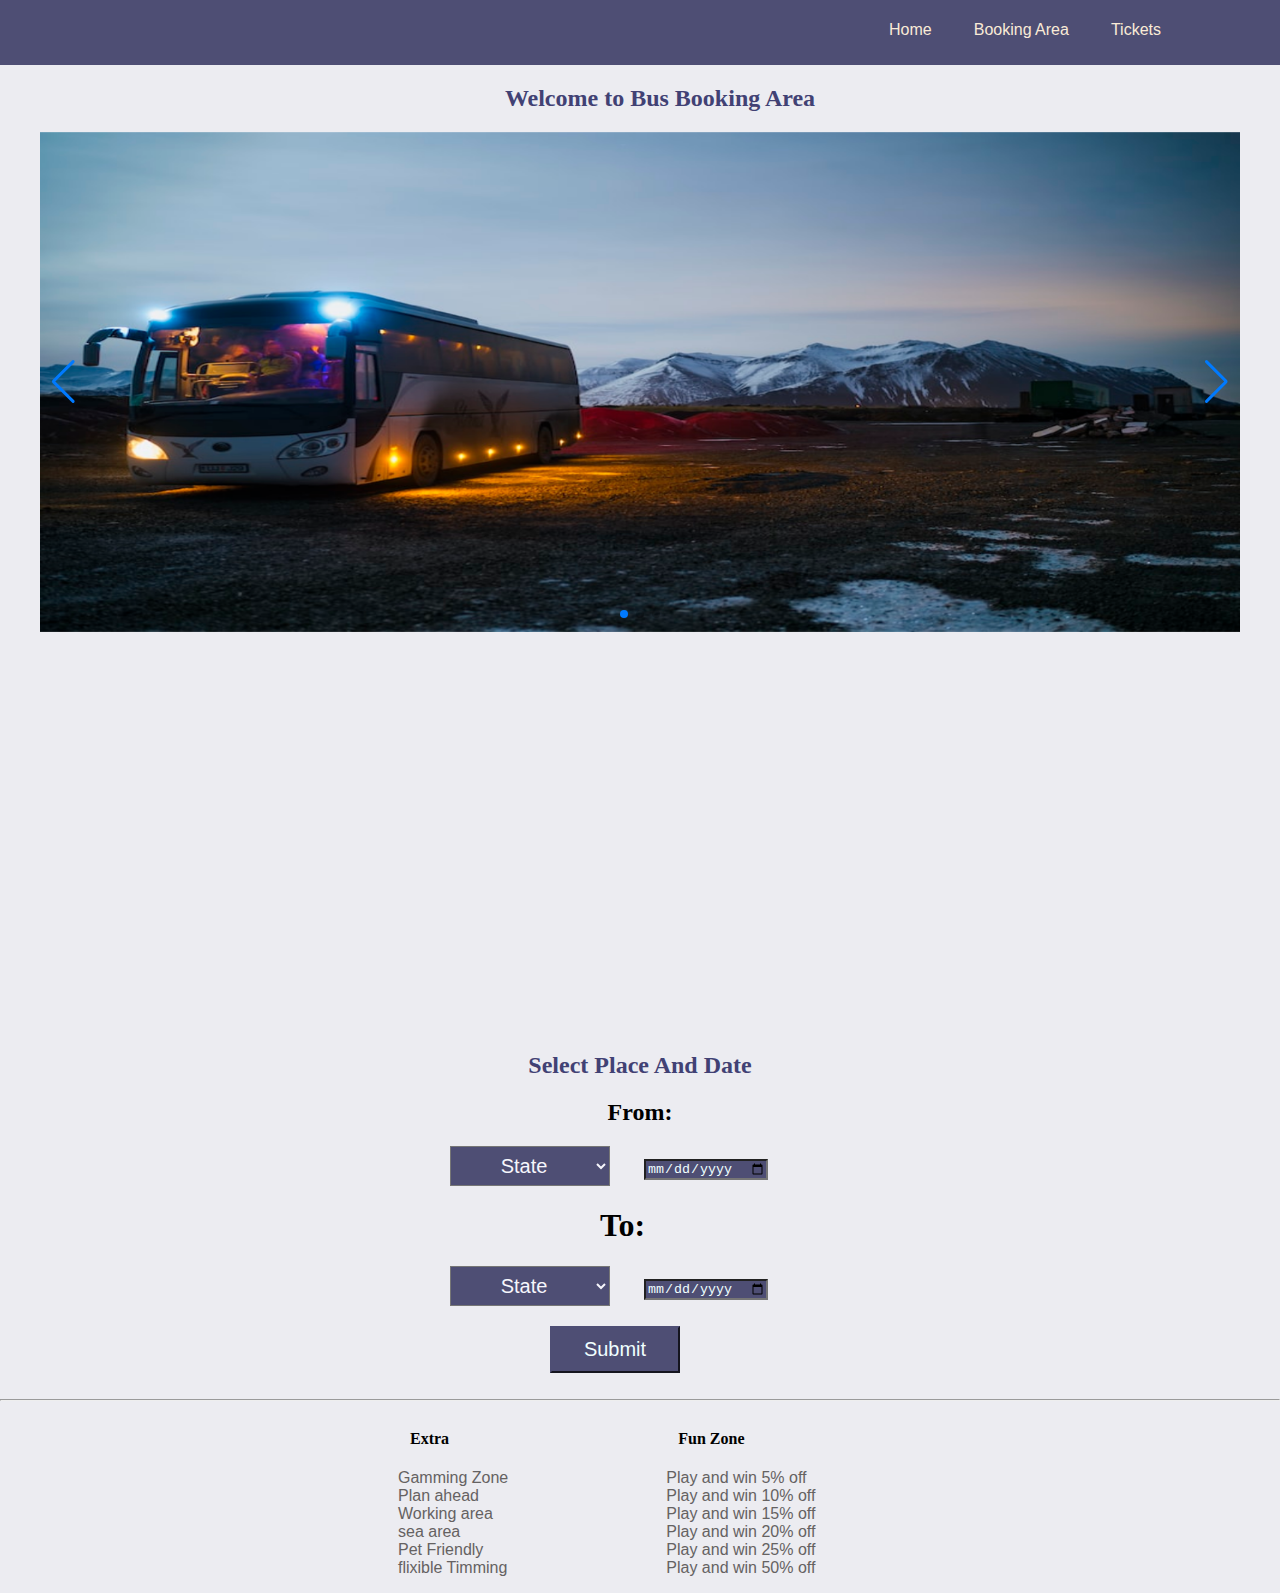
<file: bus.html>
<!DOCTYPE html>
<html lang="en">
<head>
    <meta charset="UTF-8">
    <meta http-equiv="X-UA-Compatible" content="IE=edge">
    <meta name="viewport" content="width=device-width, initial-scale=1.0">
    <title>Flight Booking</title>
    <link rel="stylesheet" href="design.css">
    <link rel="stylesheet" href="https://cdn.jsdelivr.net/npm/swiper@8/swiper-bundle.min.css" />
</head>
<body>
    <div id="head">
        <ul>
            <li><a href="index.html">Home</a></li>
            <li><a href="bookingarea.html">Booking Area</a></li>
            <li><a href="ticket.html">Tickets</a></li>
        </ul>
    </div>
    <h2 class="sel">Welcome to Bus Booking Area</h2>

    <div class="container">

        <div class="swiper">
            <!-- Additional required wrapper -->
            <div class="swiper-wrapper">
                <!-- Slides -->
                <div class="swiper-slide"><img src="bus1.jpg"></div>
                <div class="swiper-slide"><img src="bus2.jpg"></div>
                <div class="swiper-slide"><img src="bus1.jpg"></div>
            </div>
            <!-- If we need pagination -->
            <div class="swiper-pagination"></div>

            <!-- If we need navigation buttons -->
            <div class="swiper-button-prev"></div>
            <div class="swiper-button-next"></div>
        </div>

    </div>
    <div class="ttr">
        <h2 class="selestate">Select Place And Date</h2>
        <h2>From:</h2>
        <div class="stateselector"><select name="State" id="state">
                <option disabled selected>State</option>
                <option value="Delhi">Delhi</option>
                <option value="Patna">Patna</option>
                <option value="Mumbai">Mumbai</option>
                <option value="Punjab">Punjab</option>
                <option value="Pune">Pune</option>
                <option value="Assam">Assam</option>
                <option value="Tamil Nadu">Tamil Nadu</option>
                <option value="Hyderabad">Hyderabad</option>
            </select>
            <input id="date" type="date">
            <h1>To:</h1>
        <div class="stateselector2"><select name="State" id="state">
                <option disabled selected>State</option>
                <option value="Delhi">Delhi</option>
                <option value="Patna">Patna</option>
                <option value="Mumbai">Mumbai</option>
                <option value="Punjab">Punjab</option>
                <option value="Pune">Pune</option>
                <option value="Assam">Assam</option>
                <option value="Tamil Nadu">Tamil Nadu</option>
                <option value="Hyderabad">Hyderabad</option>
            </select>
            <input id="date" type="date">
        </div>
        <a href="bookingarea.html"><button id="submit1">Submit</button></a>
    </div>
    <br>
    <hr>

    <div class="footer">
        <div classs="foot">
            <h4>Extra</h4>
            <ul>
                <li><a href="#">Gamming Zone</a></li>
                <li><a href="#">Plan ahead</a></li>
                <li><a href="#">Working area</a></li>
                <li><a href="#">sea area</a></li>
                <li><a href="#">Pet Friendly</a></li>
                <li><a href="#">flixible Timming</a></li>
            </ul>
        </div>

        <div classs="foot">
            <h4>Fun Zone</h4>
            <ul>
                <li><a href="#">Play and win 5% off</a></li>
                <li><a href="#">Play and win 10% off</a></li>
                <li><a href="#">Play and win 15% off</a></li>
                <li><a href="#">Play and win 20% off</a></li>
                <li><a href="#">Play and win 25% off</a></li>
                <li><a href="#">Play and win 50% off</a></li>
            </ul>
        </div>



        <script src="https://cdn.jsdelivr.net/npm/swiper@8/swiper-bundle.min.js"></script>
    <script>
        const swiper = new Swiper('.swiper', {

            autoplay: {
                delay: 3000,
                disableOnInteraction: false,
            },

            loop: true,

            // If we need pagination
            pagination: {
                el: '.swiper-pagination',
                clickable: true,
            },

            // Navigation arrows
            navigation: {
                nextEl: '.swiper-button-next',
                prevEl: '.swiper-button-prev',
            },
        });
    </script>
</body>
</html>
</file>
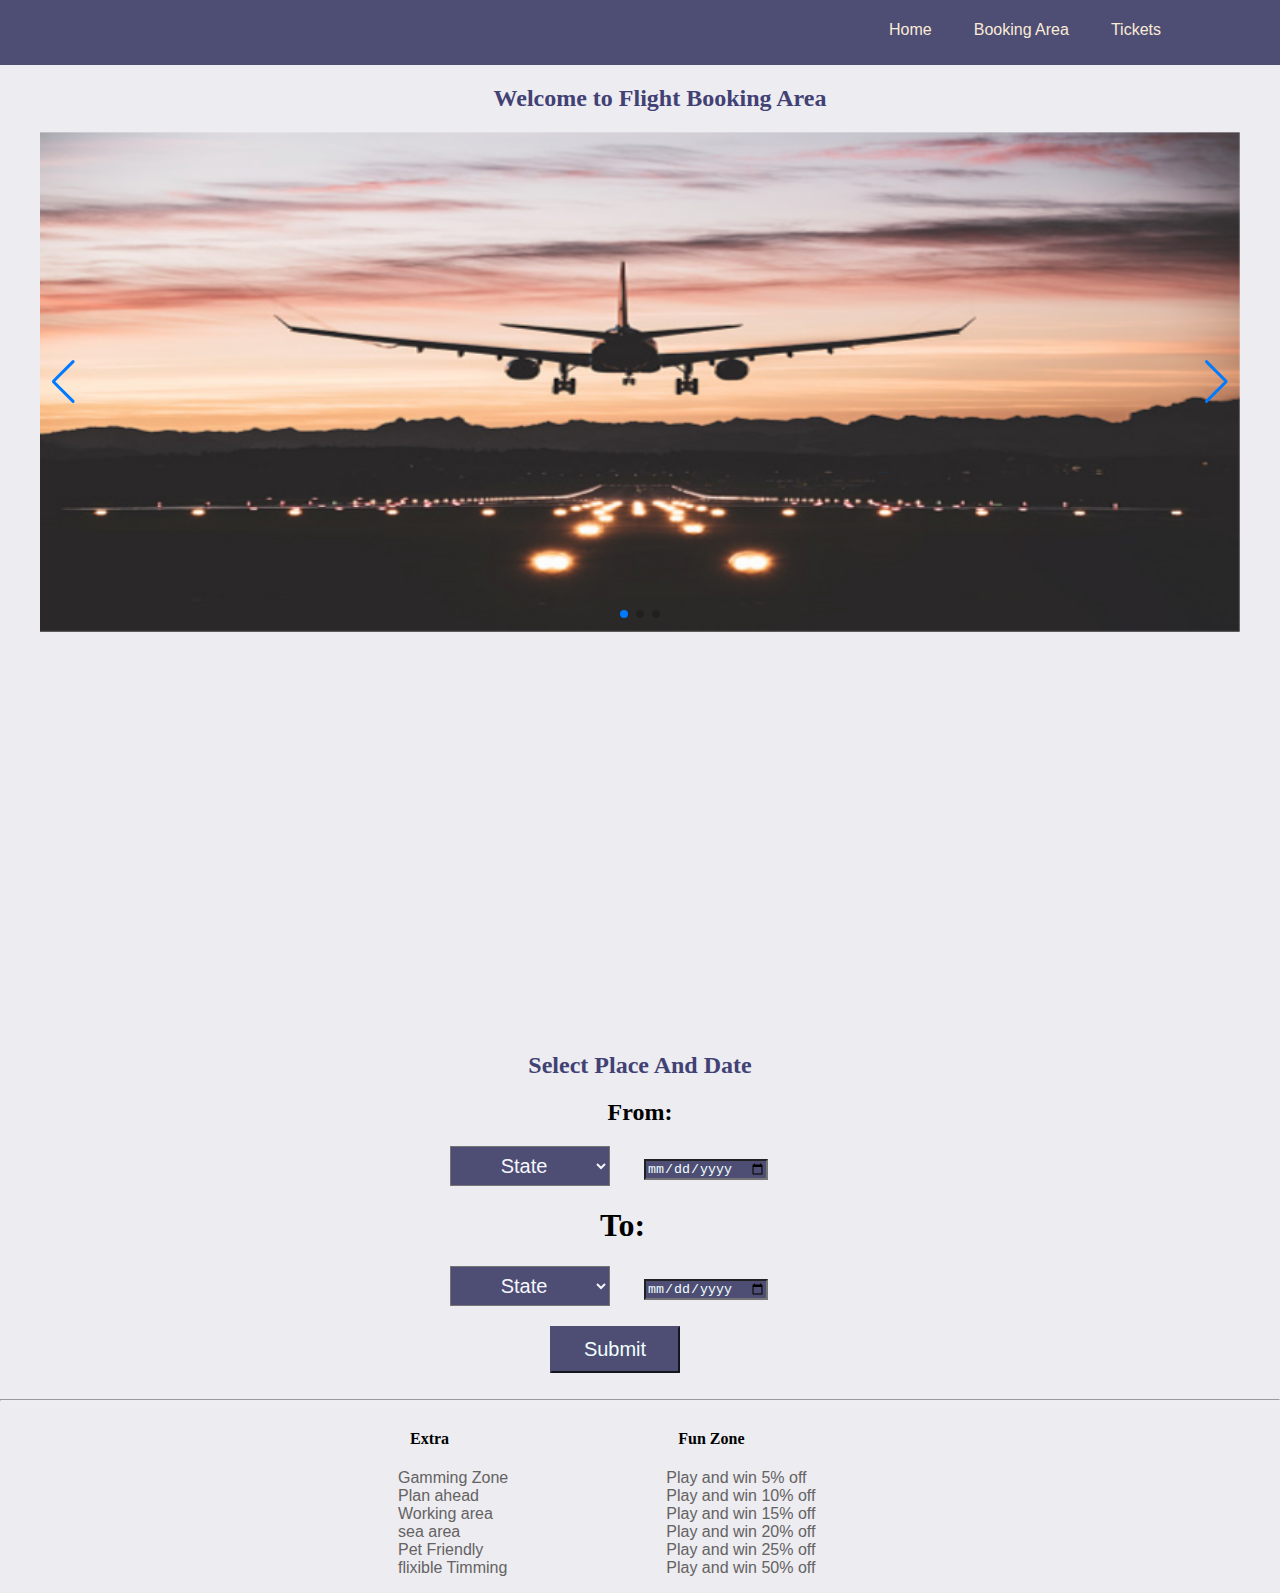
<file: flight.html>
<!DOCTYPE html>
<html lang="en">
<head>
    <meta charset="UTF-8">
    <meta http-equiv="X-UA-Compatible" content="IE=edge">
    <meta name="viewport" content="width=device-width, initial-scale=1.0">
    <title>Flight Booking</title>
    <link rel="stylesheet" href="design.css">
    <link rel="stylesheet" href="https://cdn.jsdelivr.net/npm/swiper@8/swiper-bundle.min.css" />
</head>
<body>
    <div id="head">
        <ul>
            <li><a href="index.html">Home</a></li>
            <li><a href="bookingarea.html">Booking Area</a></li>
            <li><a href="ticket.html">Tickets</a></li>
        </ul>
    </div>
    <h2 class="sel">Welcome to Flight Booking Area</h2>

    <div class="container">

        <div class="swiper">
            <!-- Additional required wrapper -->
            <div class="swiper-wrapper">
                <!-- Slides -->
                <div class="swiper-slide"><img src="flight1.jpg"></div>
                <div class="swiper-slide"><img src="flight2.jpg"></div>
                <div class="swiper-slide"><img src="flight3.jpg"></div>
                ...
            </div>
            <!-- If we need pagination -->
            <div class="swiper-pagination"></div>

            <!-- If we need navigation buttons -->
            <div class="swiper-button-prev"></div>
            <div class="swiper-button-next"></div>
        </div>

    </div>
    <div class="ttr">
        <h2 class="selestate">Select Place And Date</h2>
        <h2>From:</h2>
        <div class="stateselector"><select name="State" id="state">
                <option disabled selected>State</option>
                <option value="Delhi">Delhi</option>
                <option value="Patna">Patna</option>
                <option value="Mumbai">Mumbai</option>
                <option value="Punjab">Punjab</option>
                <option value="Pune">Pune</option>
                <option value="Assam">Assam</option>
                <option value="Tamil Nadu">Tamil Nadu</option>
                <option value="Hyderabad">Hyderabad</option>
            </select>
            <input id="date" type="date">
            <h1>To:</h1>
        <div class="stateselector2"><select name="State" id="state">
                <option disabled selected>State</option>
                <option value="Delhi">Delhi</option>
                <option value="Patna">Patna</option>
                <option value="Mumbai">Mumbai</option>
                <option value="Punjab">Punjab</option>
                <option value="Pune">Pune</option>
                <option value="Assam">Assam</option>
                <option value="Tamil Nadu">Tamil Nadu</option>
                <option value="Hyderabad">Hyderabad</option>
            </select>
            <input id="date" type="date">
        </div>
        <a href="bookingarea.html"><button id="submit1">Submit</button></a>
    </div>
    <br>
    <hr>

    <div class="footer">
        <div classs="foot">
            <h4>Extra</h4>
            <ul>
                <li><a href="#">Gamming Zone</a></li>
                <li><a href="#">Plan ahead</a></li>
                <li><a href="#">Working area</a></li>
                <li><a href="#">sea area</a></li>
                <li><a href="#">Pet Friendly</a></li>
                <li><a href="#">flixible Timming</a></li>
            </ul>
        </div>

        <div classs="foot">
            <h4>Fun Zone</h4>
            <ul>
                <li><a href="#">Play and win 5% off</a></li>
                <li><a href="#">Play and win 10% off</a></li>
                <li><a href="#">Play and win 15% off</a></li>
                <li><a href="#">Play and win 20% off</a></li>
                <li><a href="#">Play and win 25% off</a></li>
                <li><a href="#">Play and win 50% off</a></li>
            </ul>
        </div>



        <script src="https://cdn.jsdelivr.net/npm/swiper@8/swiper-bundle.min.js"></script>
    <script>
        const swiper = new Swiper('.swiper', {

            autoplay: {
                delay: 3000,
                disableOnInteraction: false,
            },

            loop: true,

            // If we need pagination
            pagination: {
                el: '.swiper-pagination',
                clickable: true,
            },

            // Navigation arrows
            navigation: {
                nextEl: '.swiper-button-next',
                prevEl: '.swiper-button-prev',
            },
        });
    </script>
</body>
</html>
</file>
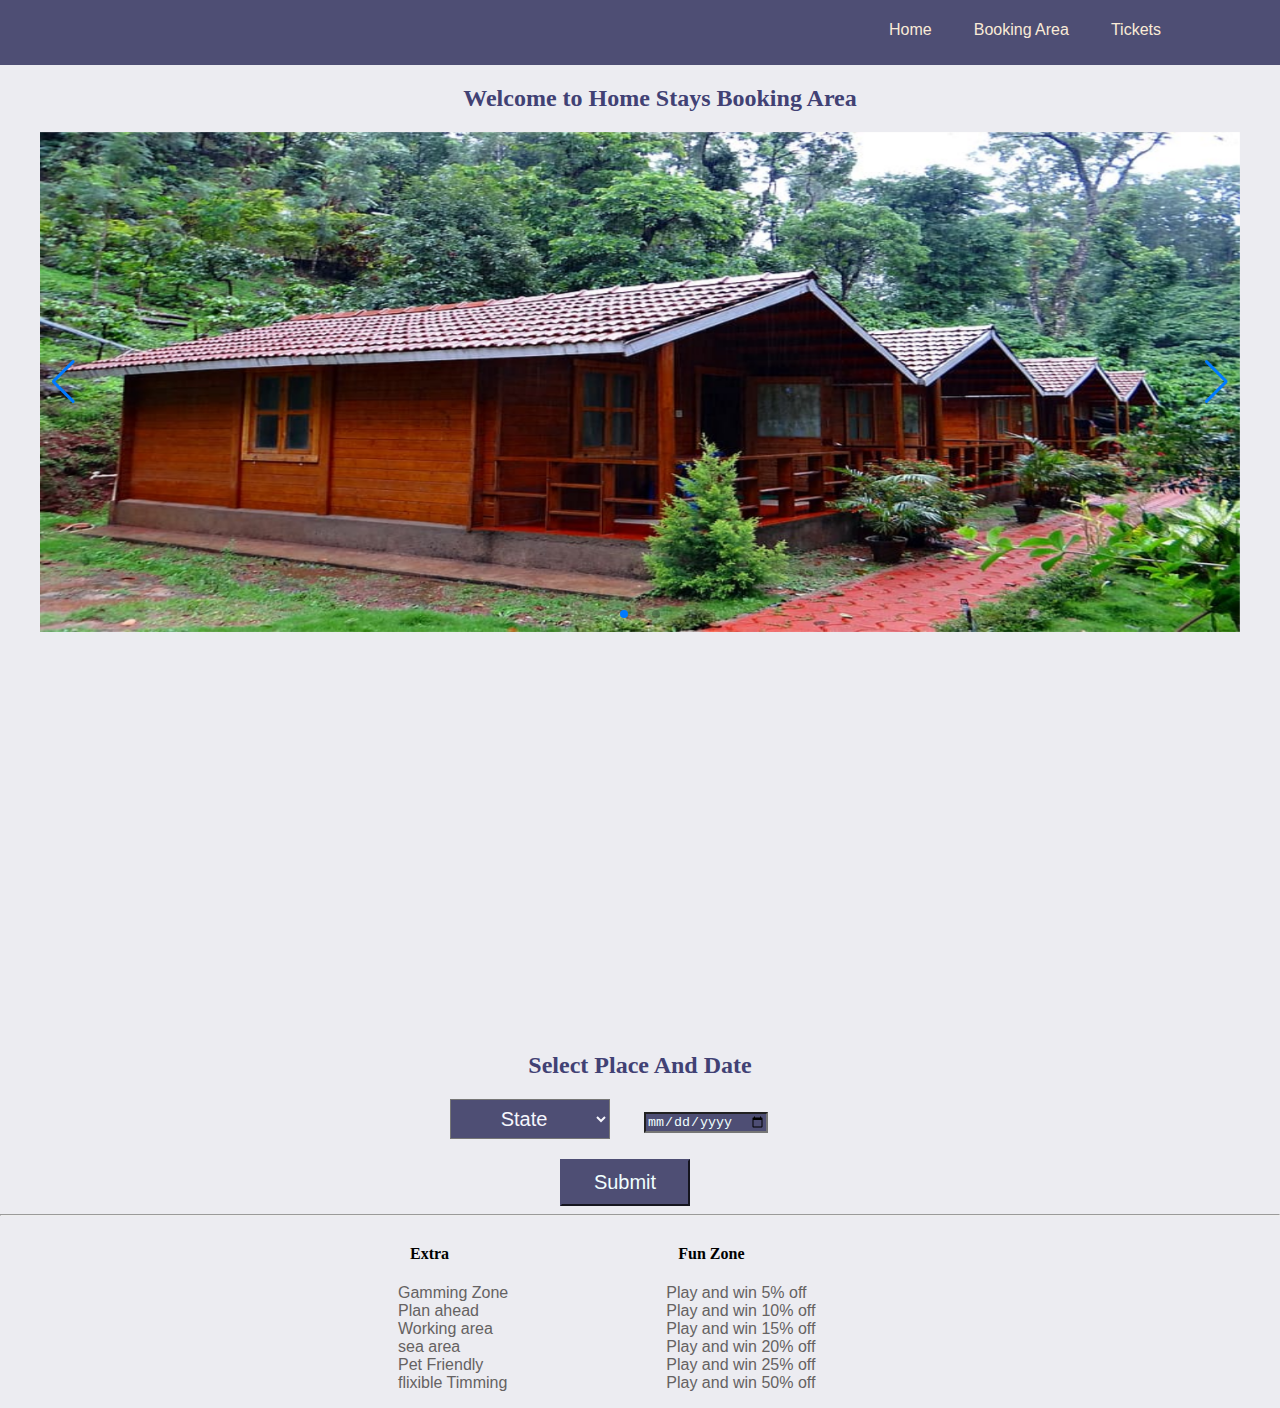
<file: homestay.html>
<!DOCTYPE html>
<html lang="en">
<head>
    <meta charset="UTF-8">
    <meta http-equiv="X-UA-Compatible" content="IE=edge">
    <meta name="viewport" content="width=device-width, initial-scale=1.0">
    <title>Home Stays</title>
    <link rel="stylesheet" href="design.css">
    <link rel="stylesheet" href="https://cdn.jsdelivr.net/npm/swiper@8/swiper-bundle.min.css" />
</head>
<body>
    <div id="head">
        <ul>
            <li><a href="index.html">Home</a></li>
            <li><a href="bookingarea.html">Booking Area</a></li>
            <li><a href="ticket.html">Tickets</a></li>
        </ul>
    </div>
    <h2 class="sel">Welcome to Home Stays Booking Area</h2>

    <div class="container">

        <div class="swiper">
            <!-- Additional required wrapper -->
            <div class="swiper-wrapper">
                <!-- Slides -->
                <div class="swiper-slide"><img src="homestay1.jpg"></div>
                <div class="swiper-slide"><img src="homestay2.jpg"></div>
                <div class="swiper-slide"><img src="homestay3.jpg"></div>
                ...
            </div>
            <!-- If we need pagination -->
            <div class="swiper-pagination"></div>

            <!-- If we need navigation buttons -->
            <div class="swiper-button-prev"></div>
            <div class="swiper-button-next"></div>
        </div>

    </div>
    <div class="ttr">
        <h2 class="selestate">Select Place And Date</h2>
        <div class="stateselector"><select name="State" id="state">
                <option disabled selected>State</option>
                <option value="Delhi">Delhi</option>
                <option value="Patna">Patna</option>
                <option value="Mumbai">Mumbai</option>
                <option value="Punjab">Punjab</option>
                <option value="Pune">Pune</option>
                <option value="Assam">Assam</option>
                <option value="Tamil Nadu">Tamil Nadu</option>
                <option value="Hyderabad">Hyderabad</option>
            </select>
            <input id="date" type="date">
        </div>
        <a href="bookingarea.html"><button id="submit">Submit</button></a>
    </div>
    <br>
    <hr>

    <div class="footer">
        <div classs="foot">
            <h4>Extra</h4>
            <ul>
                <li><a href="#">Gamming Zone</a></li>
                <li><a href="#">Plan ahead</a></li>
                <li><a href="#">Working area</a></li>
                <li><a href="#">sea area</a></li>
                <li><a href="#">Pet Friendly</a></li>
                <li><a href="#">flixible Timming</a></li>
            </ul>
        </div>

        <div classs="foot">
            <h4>Fun Zone</h4>
            <ul>
                <li><a href="#">Play and win 5% off</a></li>
                <li><a href="#">Play and win 10% off</a></li>
                <li><a href="#">Play and win 15% off</a></li>
                <li><a href="#">Play and win 20% off</a></li>
                <li><a href="#">Play and win 25% off</a></li>
                <li><a href="#">Play and win 50% off</a></li>
            </ul>
        </div>



        <script src="https://cdn.jsdelivr.net/npm/swiper@8/swiper-bundle.min.js"></script>
    <script>
        const swiper = new Swiper('.swiper', {

            autoplay: {
                delay: 3000,
                disableOnInteraction: false,
            },

            loop: true,

            // If we need pagination
            pagination: {
                el: '.swiper-pagination',
                clickable: true,
            },

            // Navigation arrows
            navigation: {
                nextEl: '.swiper-button-next',
                prevEl: '.swiper-button-prev',
            },
        });
    </script>
</body>
</html>
</file>
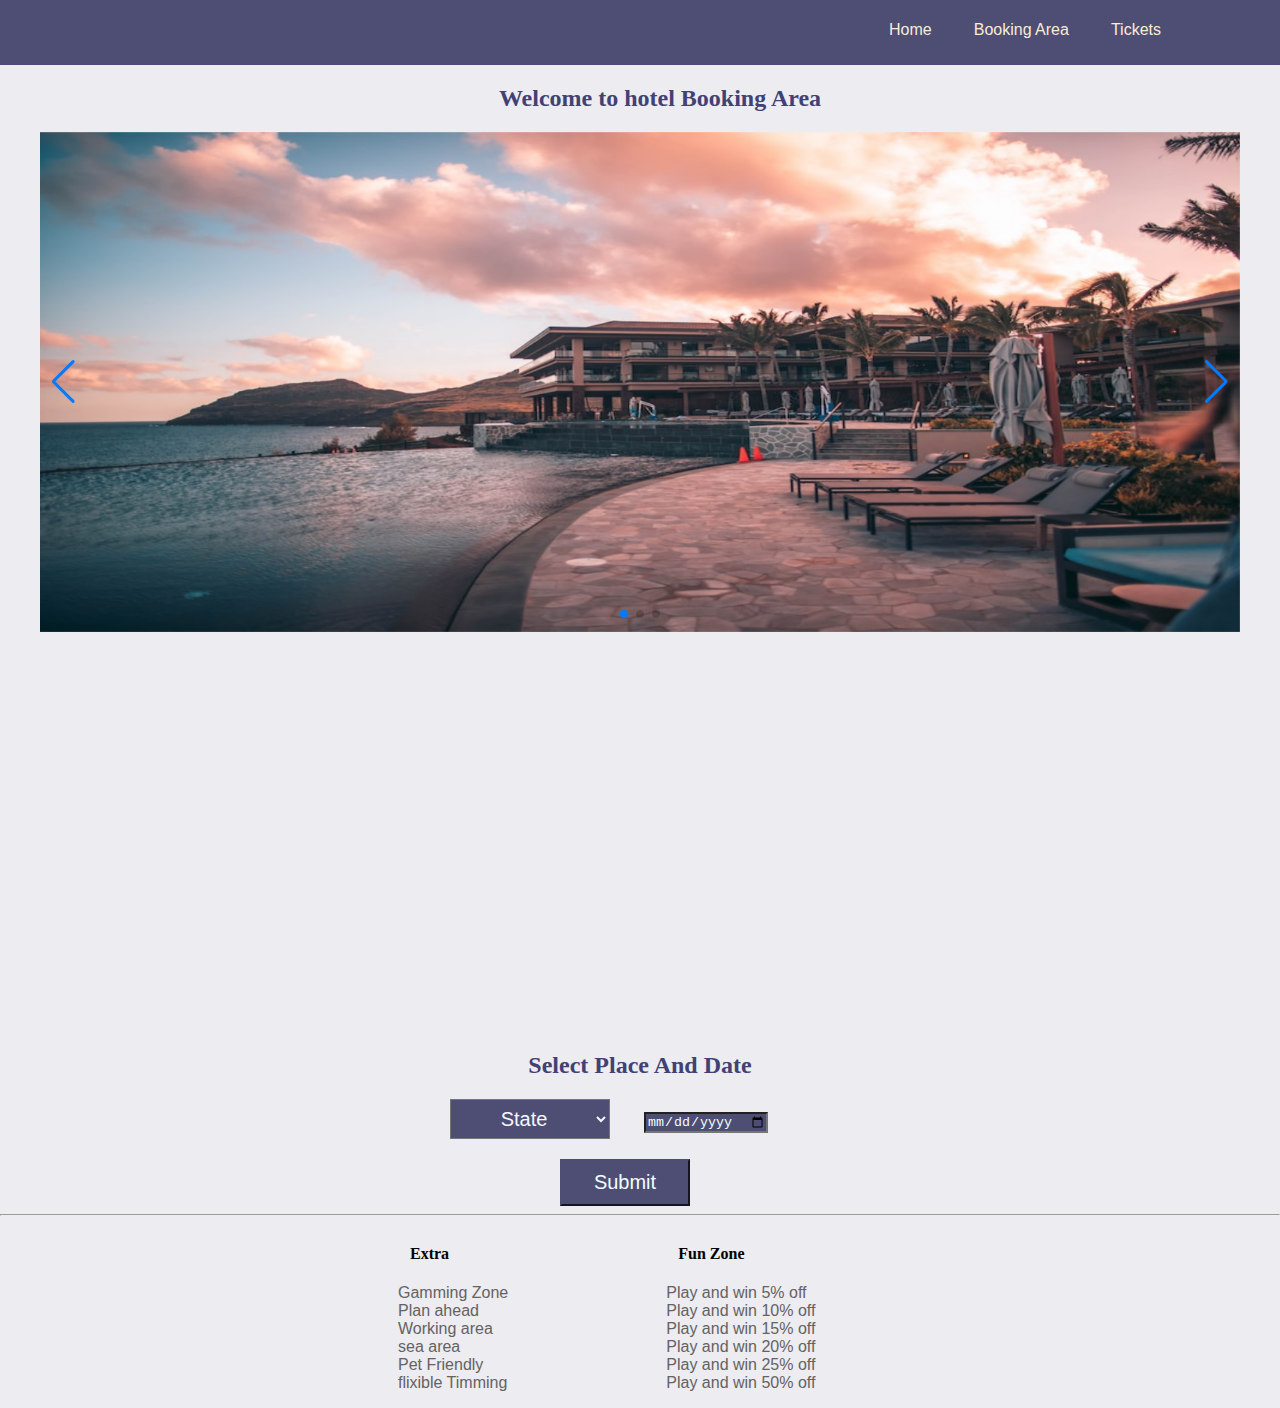
<file: hotel.html>
<!DOCTYPE html>
<html lang="en">

<head>
    <meta charset="UTF-8">
    <meta http-equiv="X-UA-Compatible" content="IE=edge">
    <meta name="viewport" content="width=device-width, initial-scale=1.0">
    <title>Hotel Booking</title>
    <link rel="stylesheet" href="design.css">
    <link rel="stylesheet" href="https://cdn.jsdelivr.net/npm/swiper@8/swiper-bundle.min.css" />
</head>

<body>
    <div id="head">
        <ul>
            <li><a href="index.html">Home</a></li>
            <li><a href="bookingarea.html">Booking Area</a></li>
            <li><a href="ticket.html">Tickets</a></li>
        </ul>
    </div>
    <h2 class="sel">Welcome to hotel Booking Area</h2>

    <div class="container">

        <div class="swiper">
            <!-- Additional required wrapper -->
            <div class="swiper-wrapper">
                <!-- Slides -->
                <div class="swiper-slide"><img src="hotelback2.jpg"></div>
                <div class="swiper-slide"><img src="hotelback2.jpg"></div>
                <div class="swiper-slide"><img src="hotelback4.jpg"></div>
                ...
            </div>
            <!-- If we need pagination -->
            <div class="swiper-pagination"></div>

            <!-- If we need navigation buttons -->
            <div class="swiper-button-prev"></div>
            <div class="swiper-button-next"></div>
        </div>

    </div>
    <div class="ttr">
        <h2 class="selestate">Select Place And Date</h2>
        <div class="stateselector"><select name="State" id="state">
                <option disabled selected>State</option>
                <option value="Delhi">Delhi</option>
                <option value="Patna">Patna</option>
                <option value="Mumbai">Mumbai</option>
                <option value="Punjab">Punjab</option>
                <option value="Pune">Pune</option>
                <option value="Assam">Assam</option>
                <option value="Tamil Nadu">Tamil Nadu</option>
                <option value="Hyderabad">Hyderabad</option>
            </select>
            <input id="date" type="date">
        </div>
        <a href="bookingarea.html"><button id="submit">Submit</button></a>
    </div>
    <br>
    <hr>

    <div class="footer">
        <div classs="foot">
            <h4>Extra</h4>
            <ul>
                <li><a href="#">Gamming Zone</a></li>
                <li><a href="#">Plan ahead</a></li>
                <li><a href="#">Working area</a></li>
                <li><a href="#">sea area</a></li>
                <li><a href="#">Pet Friendly</a></li>
                <li><a href="#">flixible Timming</a></li>
            </ul>
        </div>

        <div classs="foot">
            <h4>Fun Zone</h4>
            <ul>
                <li><a href="#">Play and win 5% off</a></li>
                <li><a href="#">Play and win 10% off</a></li>
                <li><a href="#">Play and win 15% off</a></li>
                <li><a href="#">Play and win 20% off</a></li>
                <li><a href="#">Play and win 25% off</a></li>
                <li><a href="#">Play and win 50% off</a></li>
            </ul>
        </div>



        <script src="https://cdn.jsdelivr.net/npm/swiper@8/swiper-bundle.min.js"></script>
    <script>
        const swiper = new Swiper('.swiper', {

            autoplay: {
                delay: 3000,
                disableOnInteraction: false,
            },

            loop: true,

            // If we need pagination
            pagination: {
                el: '.swiper-pagination',
                clickable: true,
            },

            // Navigation arrows
            navigation: {
                nextEl: '.swiper-button-next',
                prevEl: '.swiper-button-prev',
            },
        });
    </script>
</body>

</html>
</file>
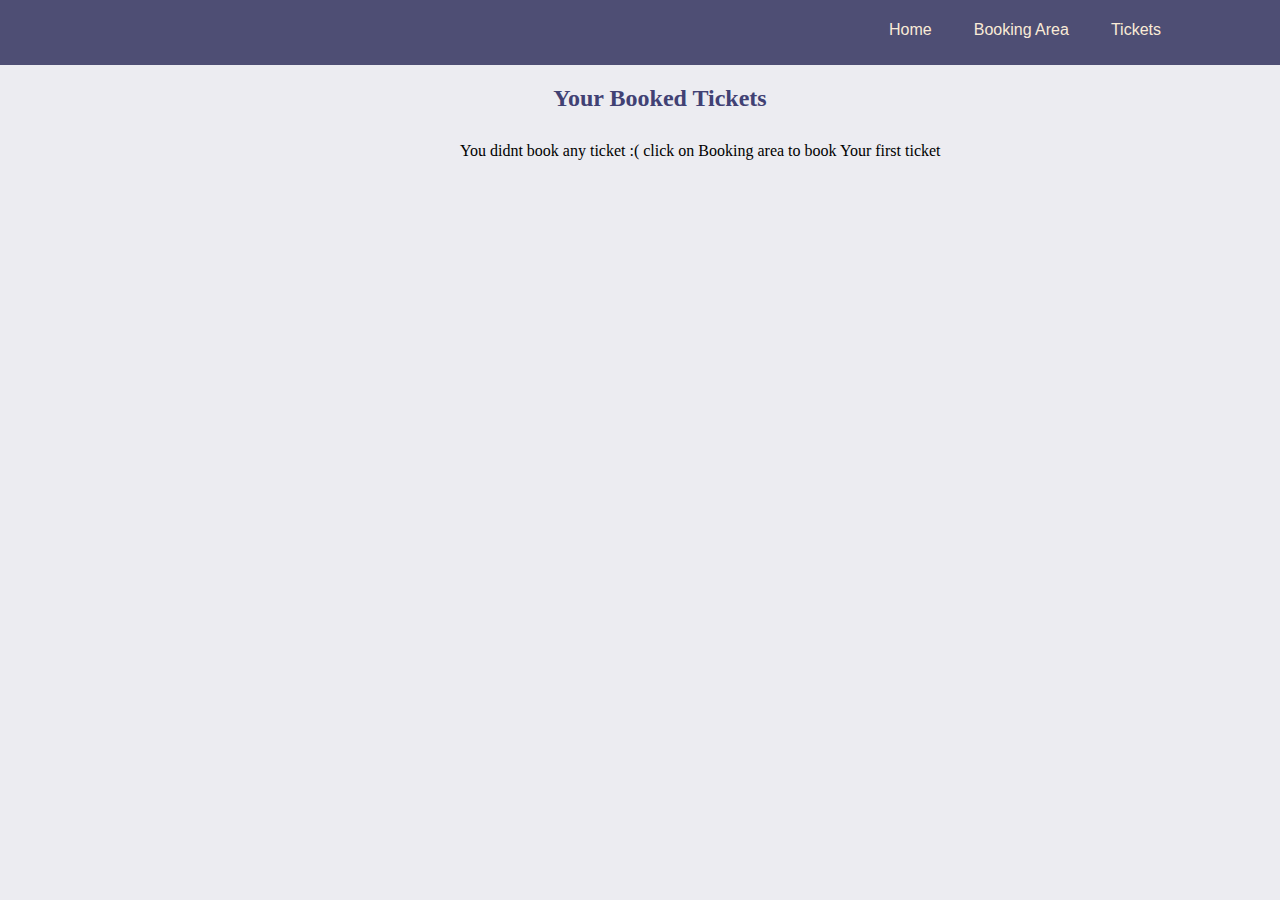
<file: ticket.html>
<!DOCTYPE html>
<html lang="en">
<head>
    <meta charset="UTF-8">
    <meta http-equiv="X-UA-Compatible" content="IE=edge">
    <meta name="viewport" content="width=device-width, initial-scale=1.0">
    <title>Document</title>
    <link rel="stylesheet" href="design.css">
    <link rel="stylesheet" href="https://cdn.jsdelivr.net/npm/swiper@8/swiper-bundle.min.css" />
</head>
<body>
    <div id="head">
        <ul>
            <li><a href="index.html">Home</a></li>
            <li><a href="bookingarea.html">Booking Area</a></li>
            <li><a href="ticket.html">Tickets</a></li>
        </ul>
    </div>
    <h2 class="sel">Your Booked Tickets</h2>
    <p id="ttt">You didnt book any ticket :(
        click on Booking area to book Your first ticket
    </p>
</body>
</html>
</file>
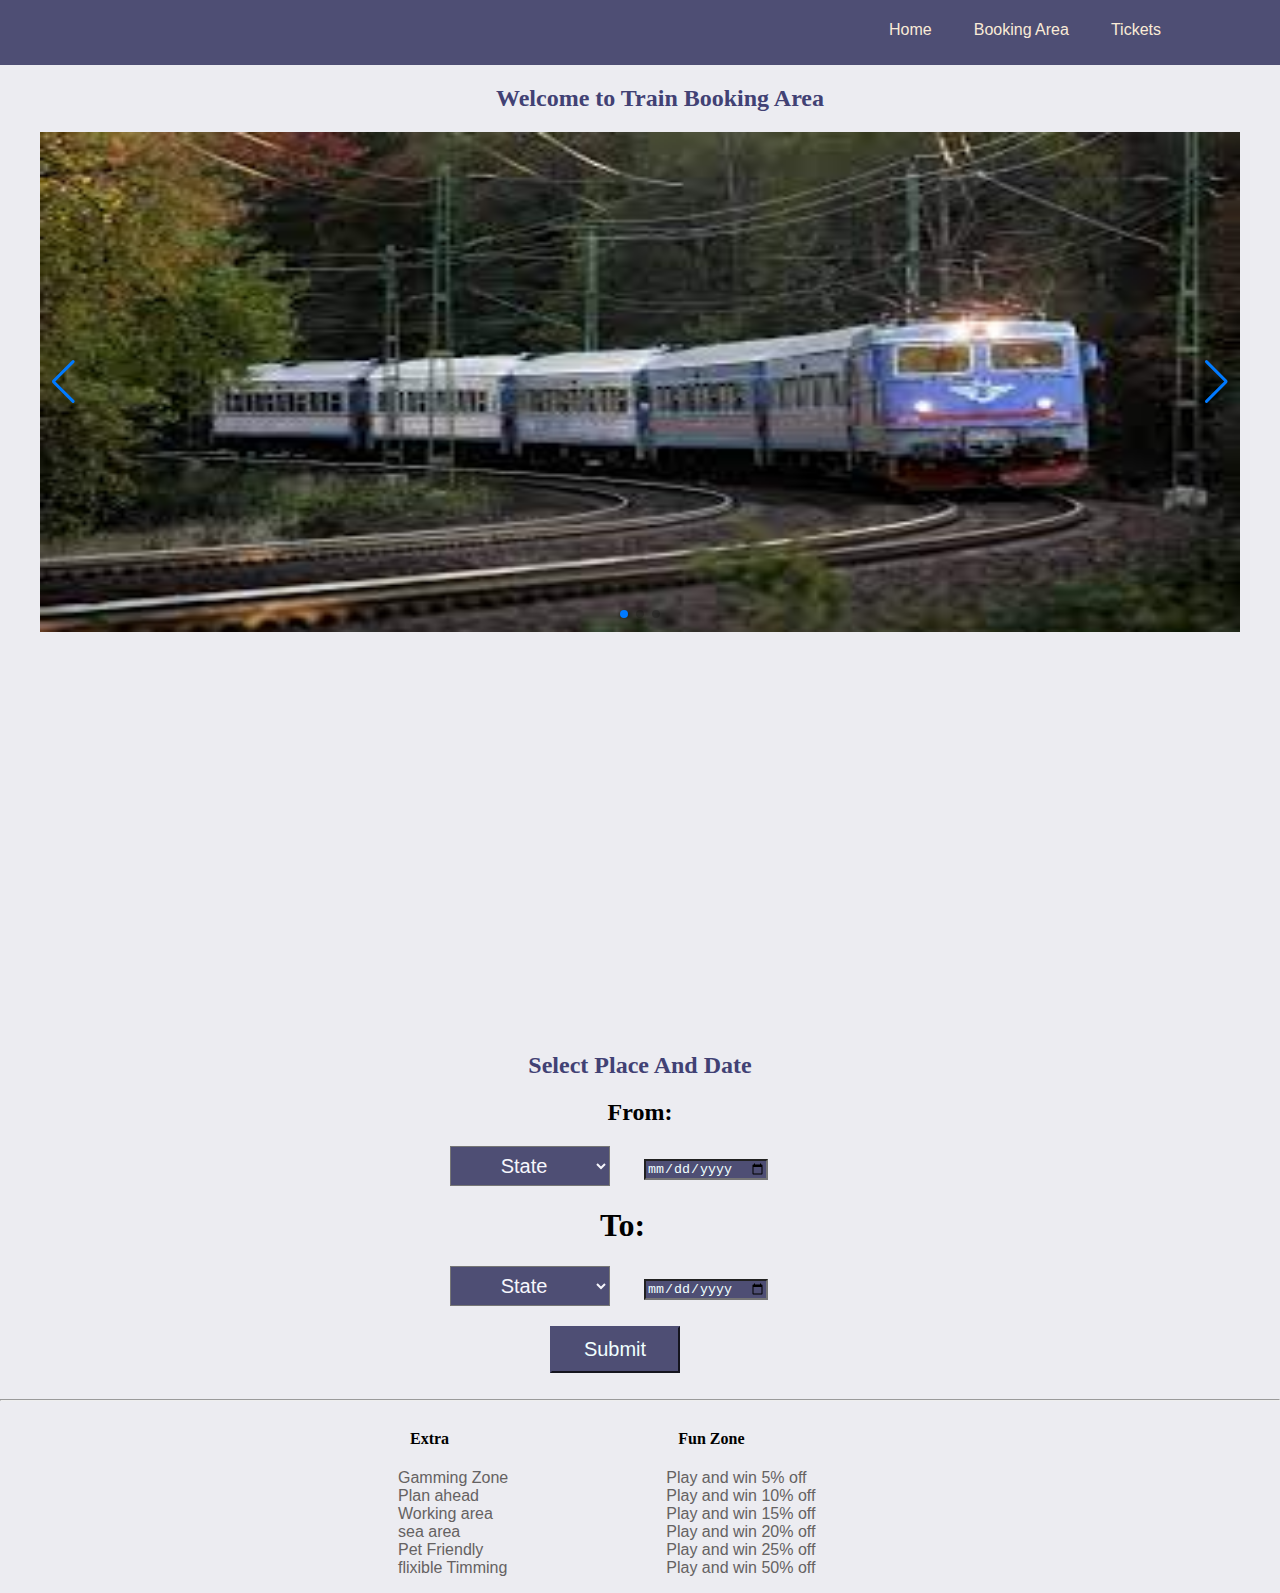
<file: train.html>
<!DOCTYPE html>
<html lang="en">
<head>
    <meta charset="UTF-8">
    <meta http-equiv="X-UA-Compatible" content="IE=edge">
    <meta name="viewport" content="width=device-width, initial-scale=1.0">
    <title>Flight Booking</title>
    <link rel="stylesheet" href="design.css">
    <link rel="stylesheet" href="https://cdn.jsdelivr.net/npm/swiper@8/swiper-bundle.min.css" />
</head>
<body>
    <div id="head">
        <ul>
            <li><a href="index.html">Home</a></li>
            <li><a href="bookingarea.html">Booking Area</a></li>
            <li><a href="ticket.html">Tickets</a></li>
        </ul>
    </div>
    <h2 class="sel">Welcome to Train Booking Area</h2>

    <div class="container">

        <div class="swiper">
            <!-- Additional required wrapper -->
            <div class="swiper-wrapper">
                <!-- Slides -->
                <div class="swiper-slide"><img src="train1.jpg"></div>
                <div class="swiper-slide"><img src="train2.jpg"></div>
                <div class="swiper-slide"><img src="train3.jpg"></div>
                ...
            </div>
            <!-- If we need pagination -->
            <div class="swiper-pagination"></div>

            <!-- If we need navigation buttons -->
            <div class="swiper-button-prev"></div>
            <div class="swiper-button-next"></div>
        </div>

    </div>
    <div class="ttr">
        <h2 class="selestate">Select Place And Date</h2>
        <h2>From:</h2>
        <div class="stateselector"><select name="State" id="state">
                <option disabled selected>State</option>
                <option value="Delhi">Delhi</option>
                <option value="Patna">Patna</option>
                <option value="Mumbai">Mumbai</option>
                <option value="Punjab">Punjab</option>
                <option value="Pune">Pune</option>
                <option value="Assam">Assam</option>
                <option value="Tamil Nadu">Tamil Nadu</option>
                <option value="Hyderabad">Hyderabad</option>
            </select>
            <input id="date" type="date">
            <h1>To:</h1>
        <div class="stateselector2"><select name="State" id="state">
                <option disabled selected>State</option>
                <option value="Delhi">Delhi</option>
                <option value="Patna">Patna</option>
                <option value="Mumbai">Mumbai</option>
                <option value="Punjab">Punjab</option>
                <option value="Pune">Pune</option>
                <option value="Assam">Assam</option>
                <option value="Tamil Nadu">Tamil Nadu</option>
                <option value="Hyderabad">Hyderabad</option>
            </select>
            <input id="date" type="date">
        </div>
        <a href="bookingarea.html"><button id="submit1">Submit</button></a>
    </div>
    <br>
    <hr>

    <div class="footer">
        <div classs="foot">
            <h4>Extra</h4>
            <ul>
                <li><a href="#">Gamming Zone</a></li>
                <li><a href="#">Plan ahead</a></li>
                <li><a href="#">Working area</a></li>
                <li><a href="#">sea area</a></li>
                <li><a href="#">Pet Friendly</a></li>
                <li><a href="#">flixible Timming</a></li>
            </ul>
        </div>

        <div classs="foot">
            <h4>Fun Zone</h4>
            <ul>
                <li><a href="#">Play and win 5% off</a></li>
                <li><a href="#">Play and win 10% off</a></li>
                <li><a href="#">Play and win 15% off</a></li>
                <li><a href="#">Play and win 20% off</a></li>
                <li><a href="#">Play and win 25% off</a></li>
                <li><a href="#">Play and win 50% off</a></li>
            </ul>
        </div>



        <script src="https://cdn.jsdelivr.net/npm/swiper@8/swiper-bundle.min.js"></script>
    <script>
        const swiper = new Swiper('.swiper', {

            autoplay: {
                delay: 3000,
                disableOnInteraction: false,
            },

            loop: true,

            // If we need pagination
            pagination: {
                el: '.swiper-pagination',
                clickable: true,
            },

            // Navigation arrows
            navigation: {
                nextEl: '.swiper-button-next',
                prevEl: '.swiper-button-prev',
            },
        });
    </script>
</body>
</html>
</file>
<file: design.css>
body {
    margin: 0%;
    background-color: rgb(236, 236, 241);
    /* background: linear-gradient(to bottom,236, 236, 241); */
}

#head a {
    text-decoration: none;
    color: antiquewhite;
    padding: 8px;
    font-family: Verdana, Geneva, Tahoma, sans-serif;
    margin-right: 10px;

}

#head ul {
    list-style-type: none;
    background-color: rgb(78, 78, 116);
    padding-top: 3px;
    padding-bottom: 18px;
    text-align: right;
    padding-right: 89px;
}


#head {
    margin-top: -16px;
}

#head ul li {
    display: inline;
}

#head ul li a {
    display: inline-flex;
    text-align: center;
    margin-right: 22px;
    margin-top: 10px;
}

#head ul li a:hover {
    background-color: rgb(205, 205, 212);
    border-radius: 31px;
    color: black;
}

.paragraph{
    text-align: center;
    color: rgb(101, 98, 98);
    font-size: 23px;
}

.animate-text{
    color: rgb(78, 78, 116);
    display: block;
    text-align: center;
    padding: 0px 20px;
    height: 60px;
    overflow: hidden;
    background: rgb(236, 236, 241);
}

.line{
    text-transform: uppercase;
    text-align: center;
    font-size: 30px;
    line-height: 60px;
}

.line:first-child{
    animation: anim 12s infinite;
}

@keyframes anim{
    0%{
        margin-top: 0px;
    }
    10%{
        margin-top: -60px;
    }
    20%{
        margin-top: -120px;
    }
    30%{
        margin-top: -180px;
    }
    40%{
        margin-top: -240px;
    }
    50%{
        margin-top: -300px;
    }
    60%{
        margin-top: -240px;
    }
    70%{
        margin-top: -180px;
    }
    80%{
        margin-top: -120px;
    }
    90%{
        margin-top: -60px;
    }
    100%{
        margin-top: 0px;
    }
}

.container{
    height: 100vh;
    width: 100%;
}
.swiper{
    width: 1200px;
    height: 500px;
}

.swiper-slide img{
    /* display: inline-flex; */
    width: 100%;
    height: 100%;
}

.destination{
    margin-top: 0px;
    display: inline-flex;
}

h2{
    display: flex;
    justify-content: center;
    align-content: center;
    margin-top: 20px;
}

.designation-cont{
    /* display: flex;
    justify-content: center;
    align-items: center; */
    /* display: inline-flex; */
}

.designation-cont img{
    width: 70%;
    height: 70%;
    display: block;
    margin-left: 100px;
    /* display: inline-flex; */
}

.designation-cont p{
    font-size: 20px;
    margin-left: 100px;
    /* display: block; */
}

.point{
    display: inline-flex;
    margin-left: 360px;
    border: 4px solid rgb(78, 78, 116);
}

.point pre{
    font-family: Verdana, Geneva, Tahoma, sans-serif;
}

.footer{
    display: inline-flex;
    margin-left: 240px;
}

.footer h4{
    margin-left: 170px;
}

.footer a{
    text-decoration: none;
    color: rgb(101, 98, 98);
    padding-left: 118px;
    font-family: Verdana, Geneva, Tahoma, sans-serif;
}

.footer ul{
    list-style-type: none;
    /* background-color: rgb(213, 213, 215); */
}

.selector{
    display: inline-flex;

}

.selector a img{
    padding-left: 150px;
}

.ttr h1{
    margin-left: 150px;
}
.selector img{
    height: 60px;
    width: 60px;
}

#submit1{
    margin-left: 100px;
    margin-top: 20px;
    font-size: 20px;
    font-family: Verdana, Geneva, Tahoma, sans-serif;
    padding: 10px;
    width: 130px;
    background-color: rgb(78, 78, 116);
    border-color: rgb(78, 78, 116);
    color: azure;
}

.sel {
    margin-left: 40px;
    color: rgb(65, 65, 116);
}

.selestate{
    color: rgb(65, 65, 116);
}

#hotelback {
    display: block;
    margin-left: 50px;
    margin-top: -2px;
    height: 300px;
    width: 1150px;
    opacity: 0.7;
}

.stateselector{
    margin-left: 450px;
}


#state {
    height: 40px;
    width: 160px;
    text-align: center;
    color: rgb(246, 246, 252);
    font-family: Verdana, Geneva, Tahoma, sans-serif;
    font-size: 20px;
    background-color: rgb(78, 78, 116);
}

#date{
    background-color: rgb(78, 78, 116);
    margin-left: 30px;
    color: azure;
}

#submit{
    margin-left: 560px;
    margin-top: 20px;
    font-size: 20px;
    font-family: Verdana, Geneva, Tahoma, sans-serif;
    padding: 10px;
    width: 130px;
    background-color: rgb(78, 78, 116);
    border-color: rgb(78, 78, 116);
    color: azure;
}

.ttr{
    margin-top: -20px;
    display: inline;
}

#ttt{
    margin-left: 460px;
    margin-top: 30px;
}
</file>
